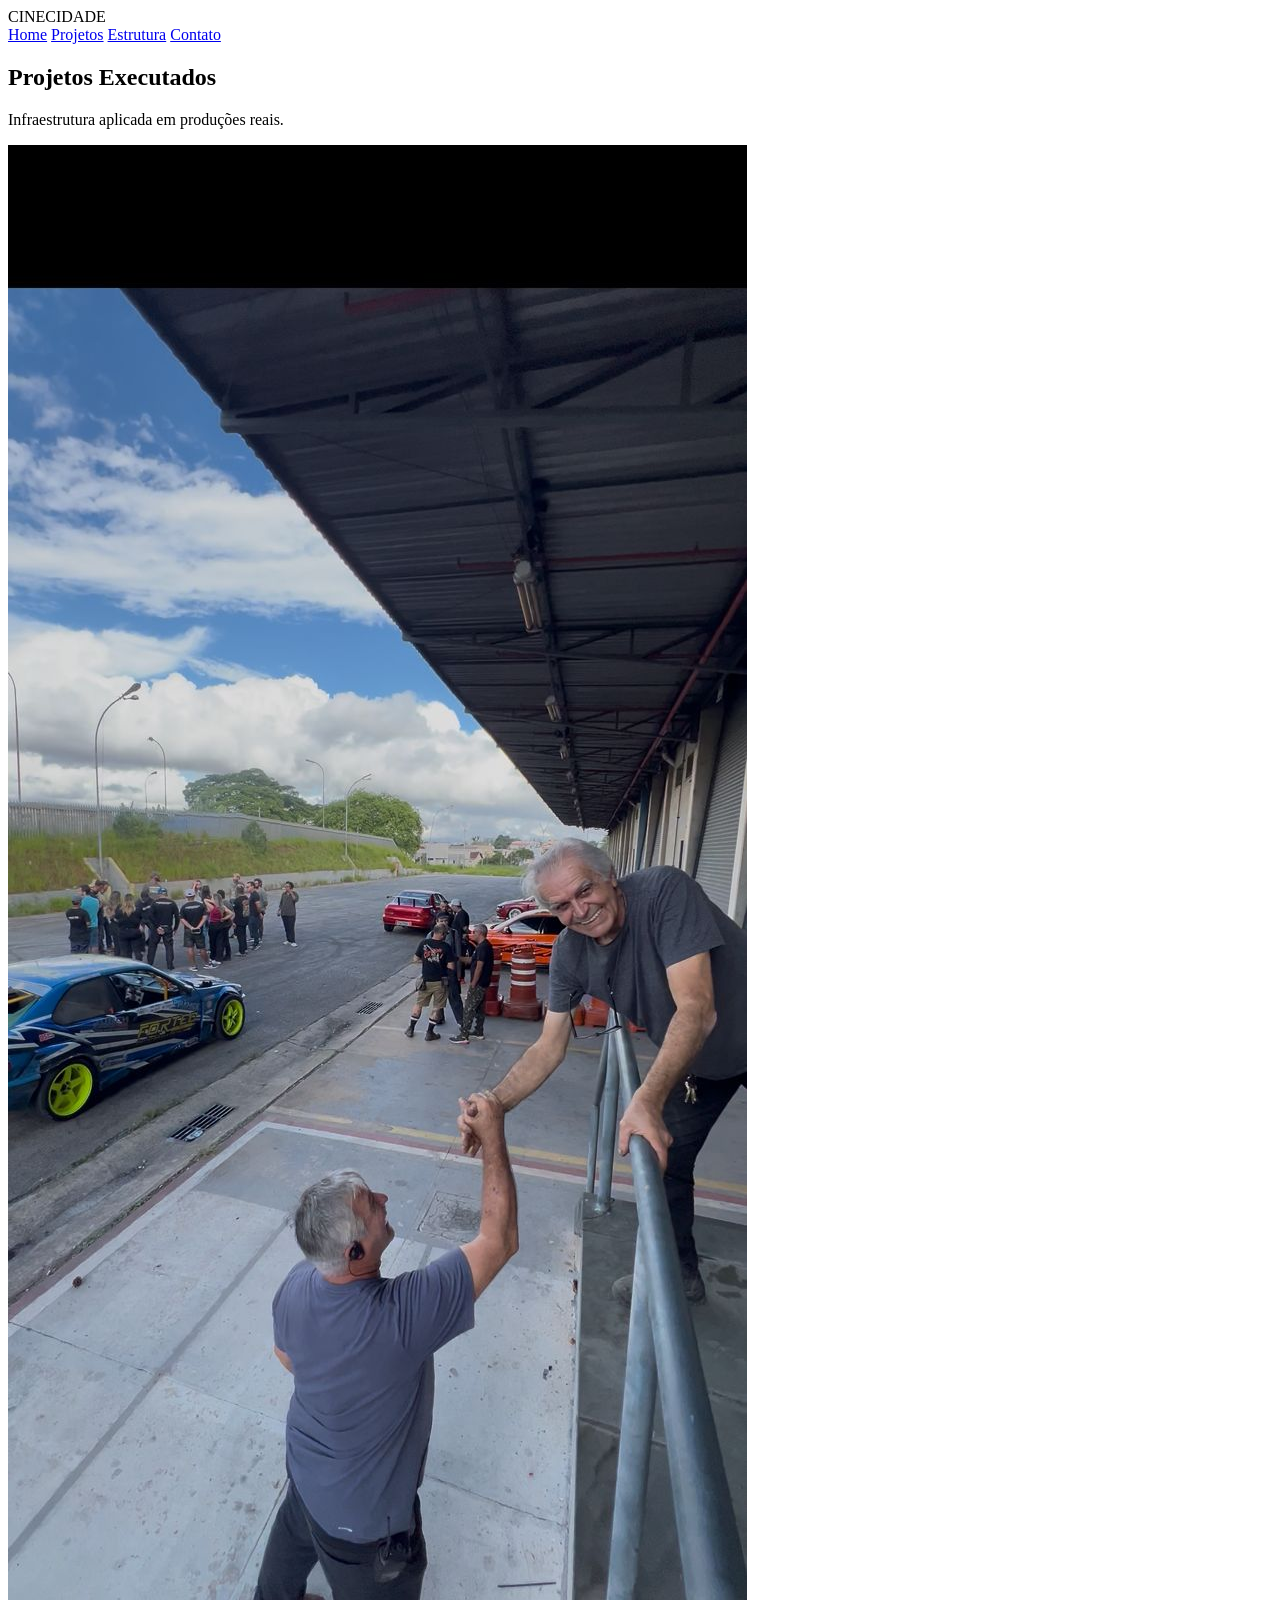
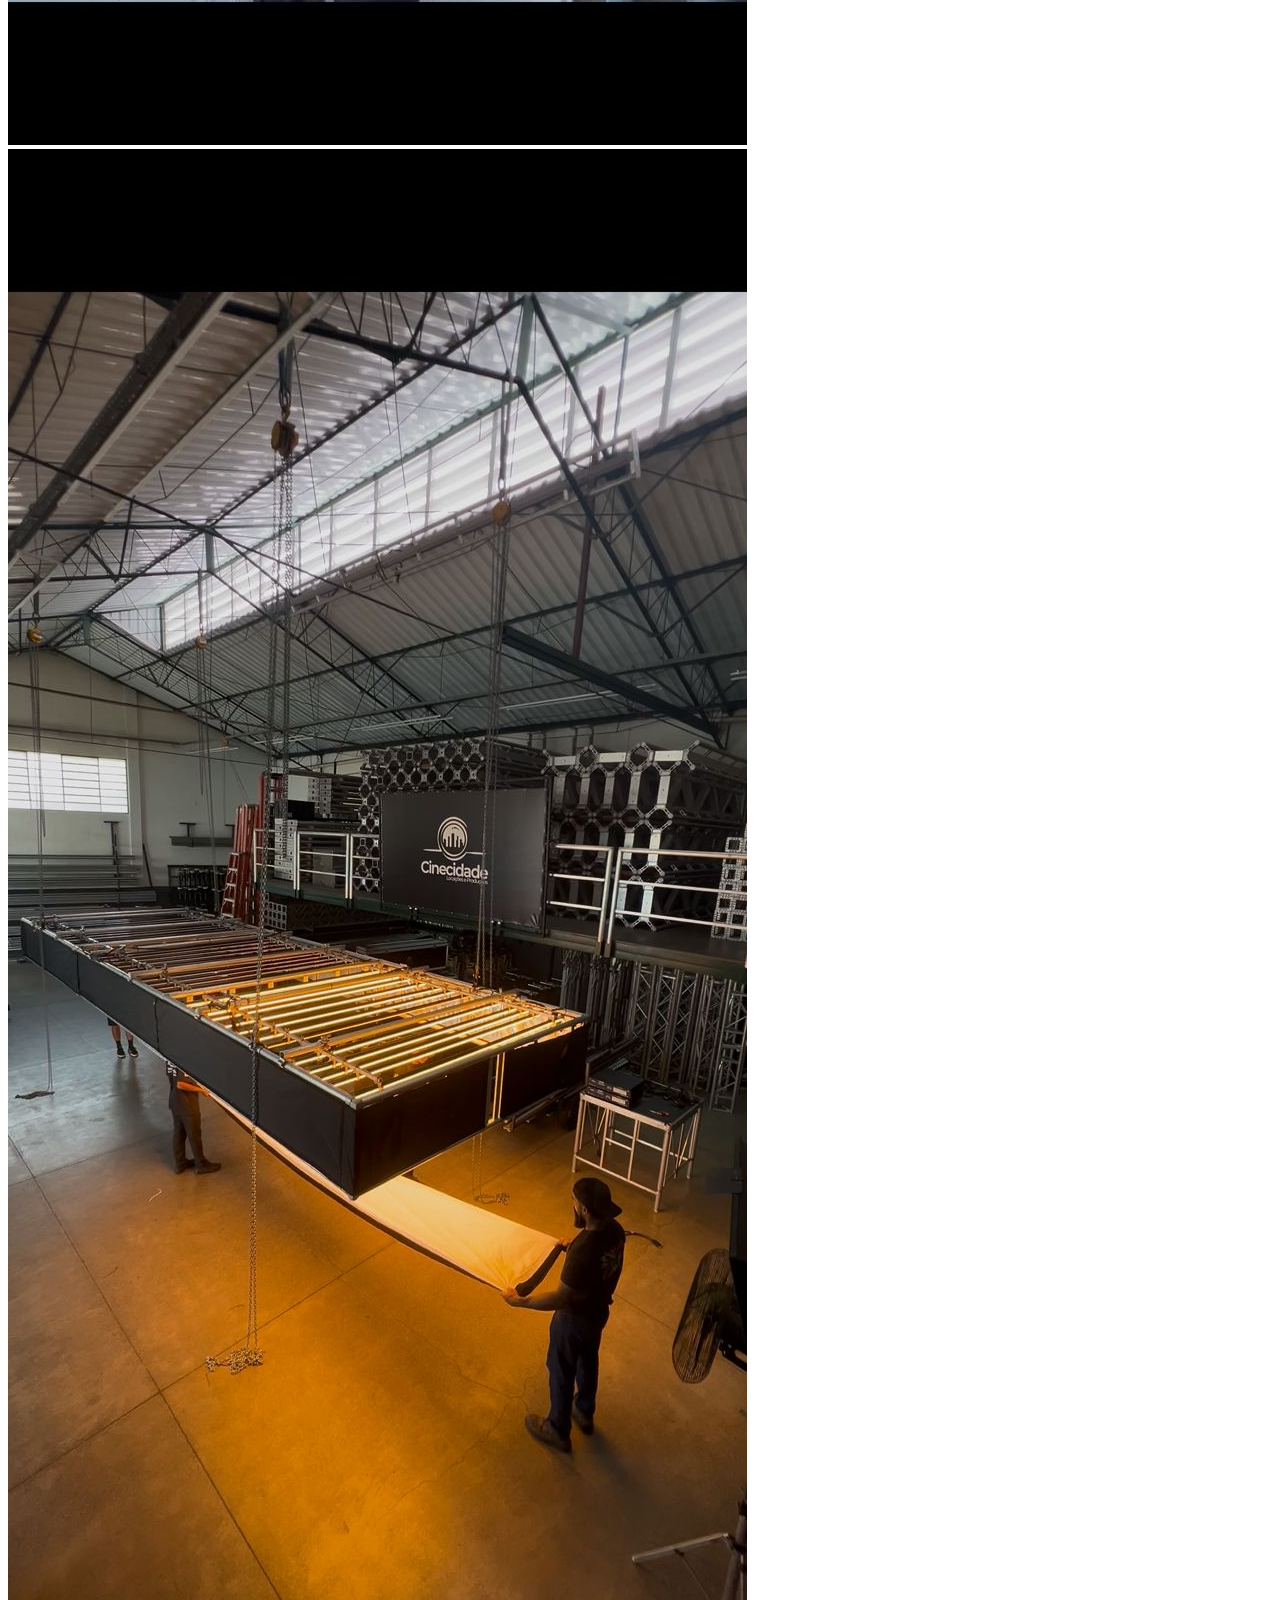
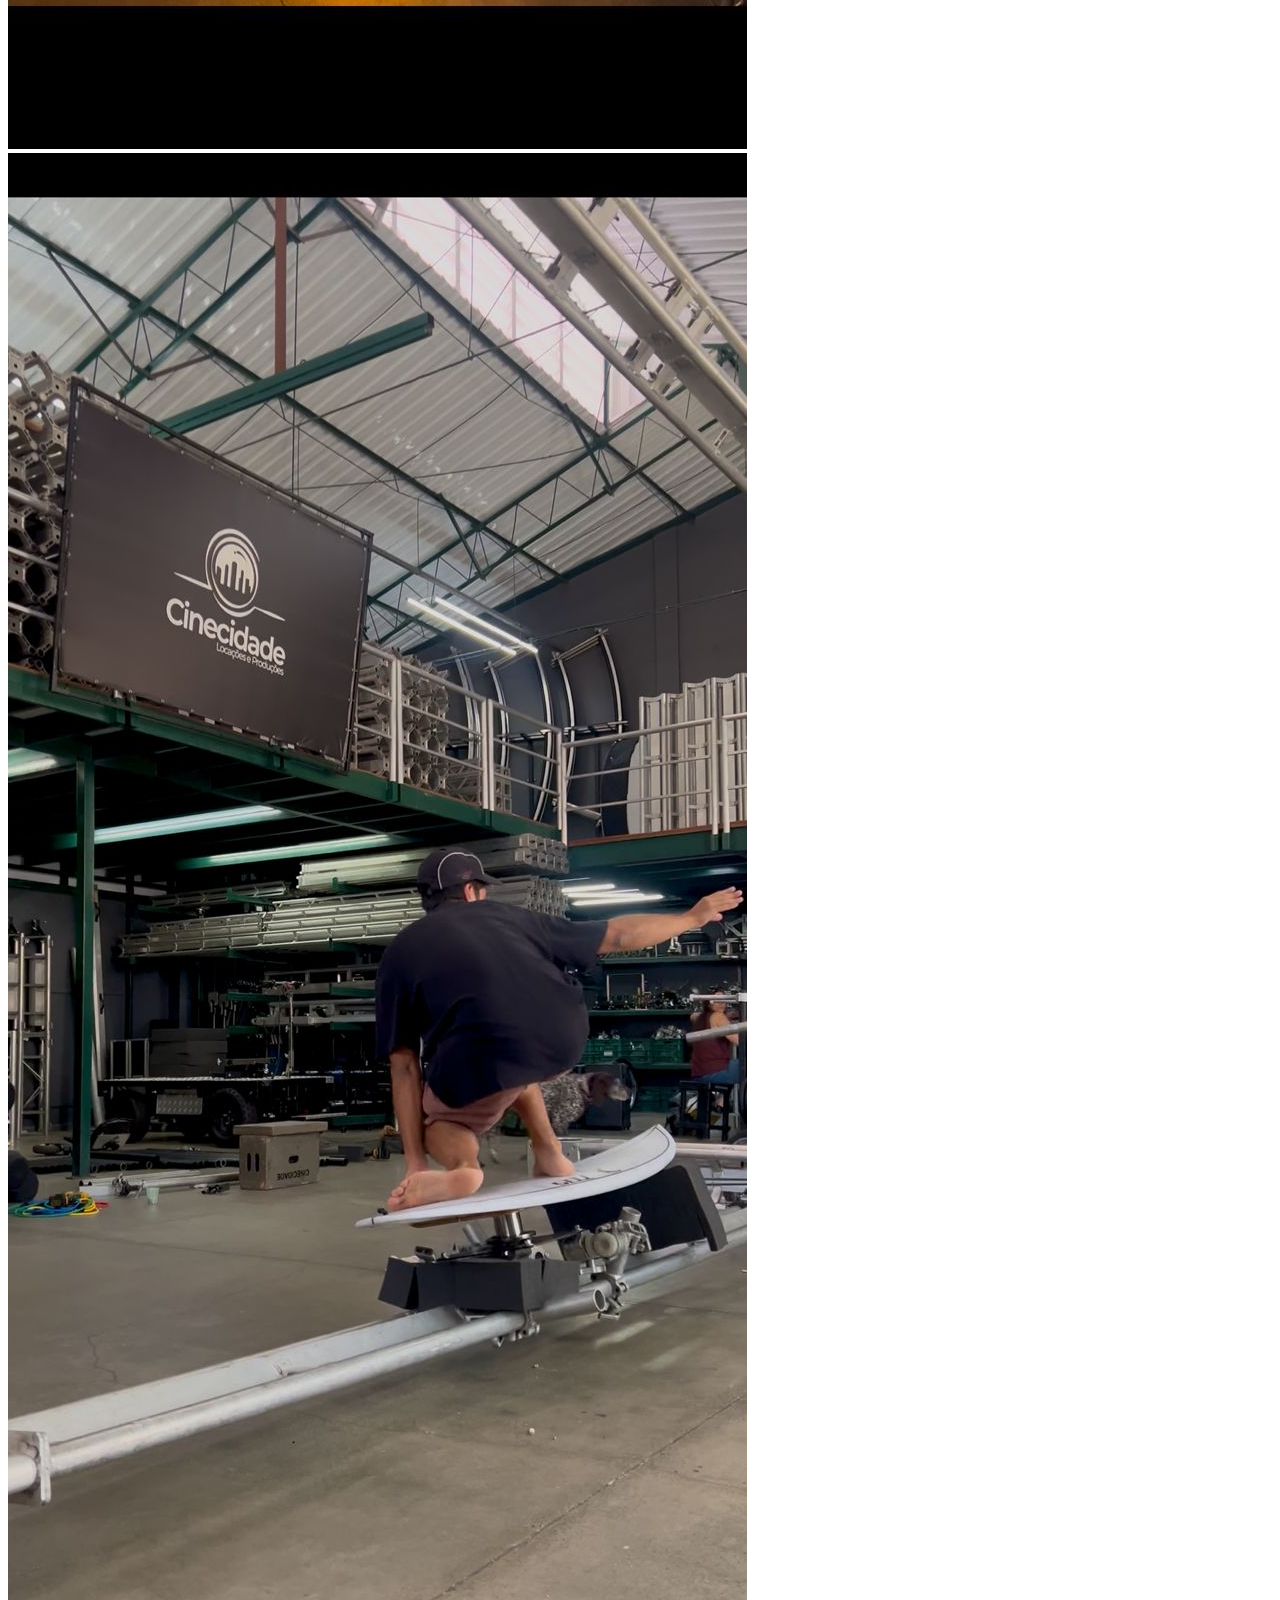
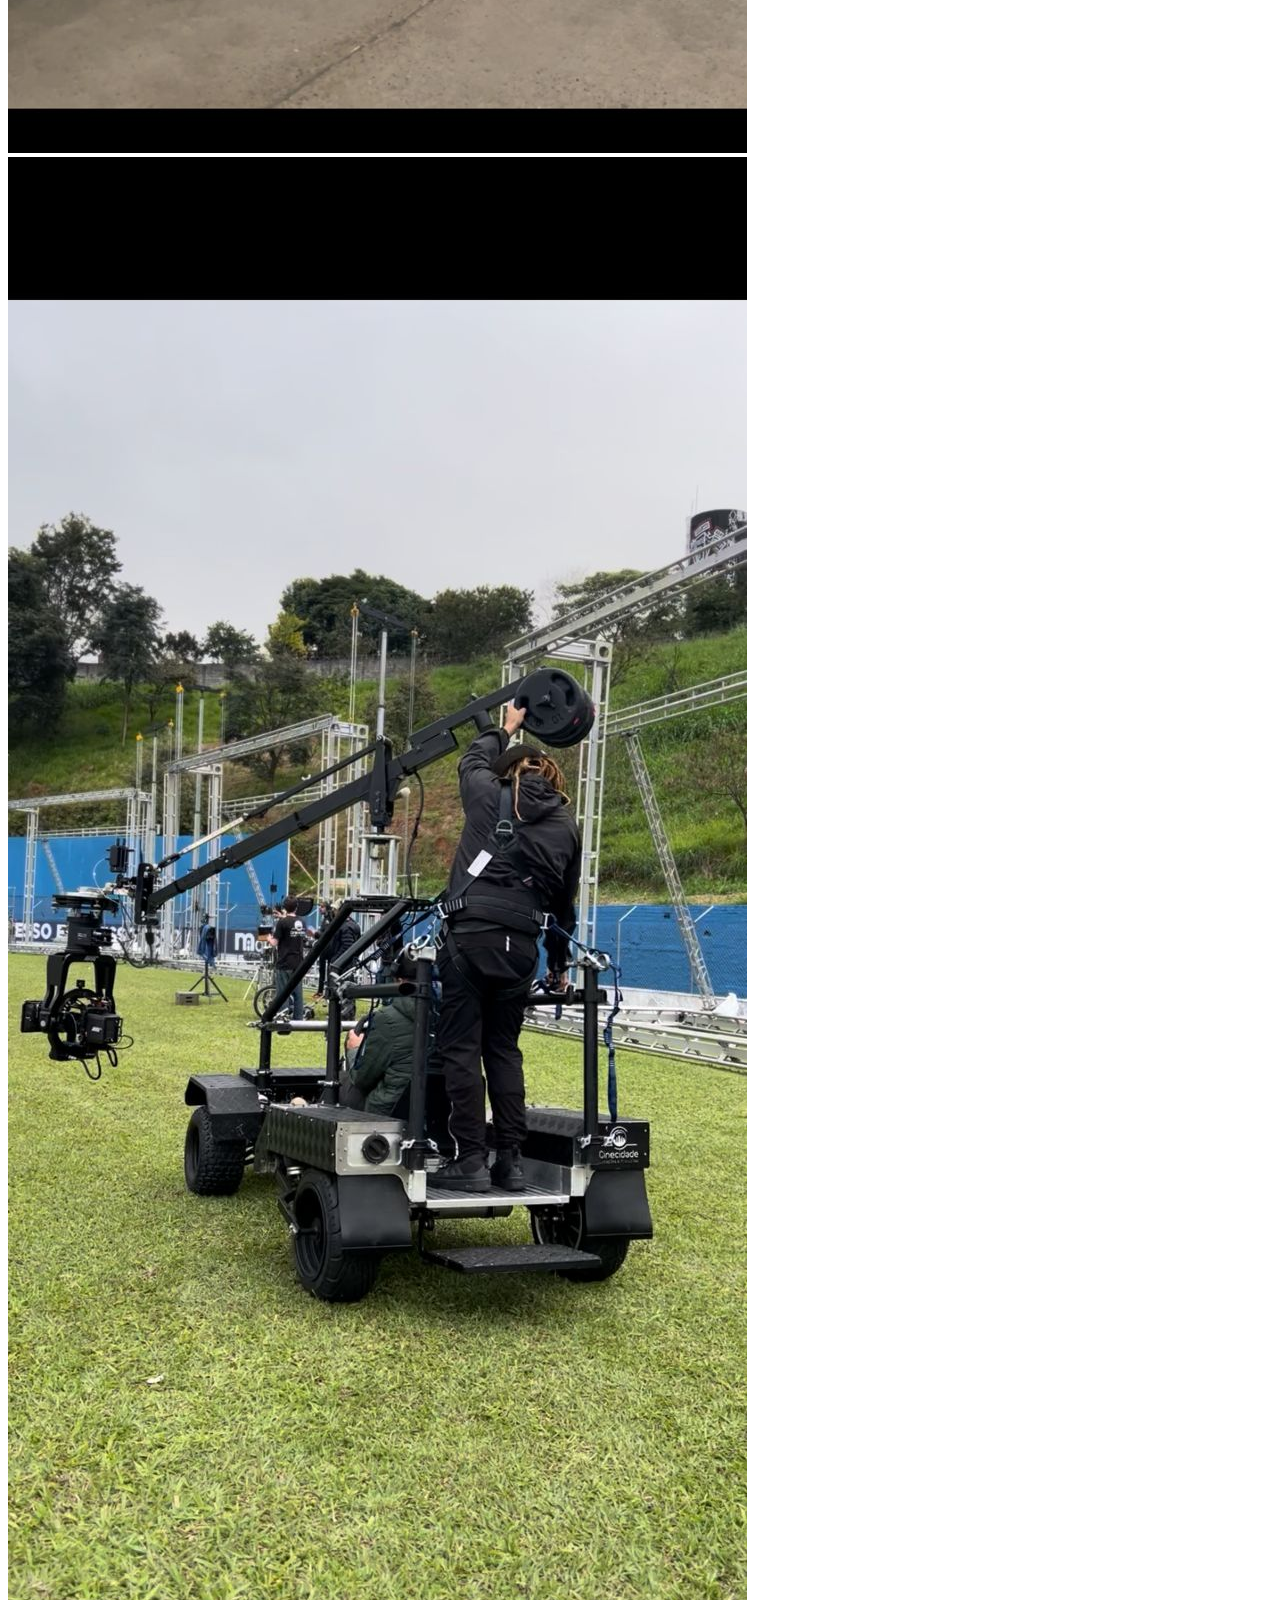
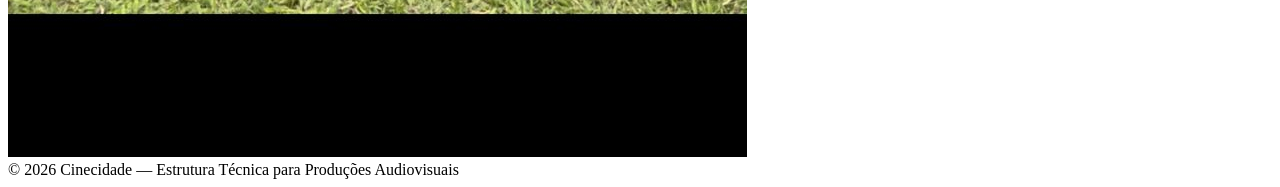
<file: index.html>
<!DOCTYPE html>
<html lang="pt-br">
<head>
<meta charset="UTF-8">
<meta name="viewport" content="width=device-width, initial-scale=1.0">
<title>Projetos — Cinecidade</title>

<link href="https://fonts.googleapis.com/css2?family=Manrope:wght@300;400;600;700&display=swap" rel="stylesheet">
<link rel="stylesheet" href="assets/css/main.css">
</head>

<body>

<header class="header">
    <div class="container header-inner">
        <div class="logo">CINECIDADE</div>
        <nav class="nav">
            <a href="index.html">Home</a>
            <a href="projetos.html">Projetos</a>
            <a href="#">Estrutura</a>
            <a href="index.html#contato">Contato</a>
        </nav>
    </div>
</header>

<section class="page-hero">
    <div class="container">
        <h1>Projetos Executados</h1>
        <p>Infraestrutura aplicada em produções reais.</p>
    </div>
</section>

<section class="portfolio-section">
    <div class="container">
        <div class="portfolio-grid">

            <div class="portfolio-item">
                <img src="assets/images/projeto-01.jpg" alt="">
            </div>

            <div class="portfolio-item">
                <img src="assets/images/projeto-02.jpg" alt="">
            </div>

            <div class="portfolio-item">
                <img src="assets/images/projeto-03.jpg" alt="">
            </div>

            <div class="portfolio-item">
                <img src="assets/images/projeto-04.jpg" alt="">
            </div>

        </div>
    </div>
</section>

<footer class="footer">
    <div class="container">
        © 2026 Cinecidade — Estrutura Técnica para Produções Audiovisuais
    </div>
</footer>

</body>
</html>
</file>
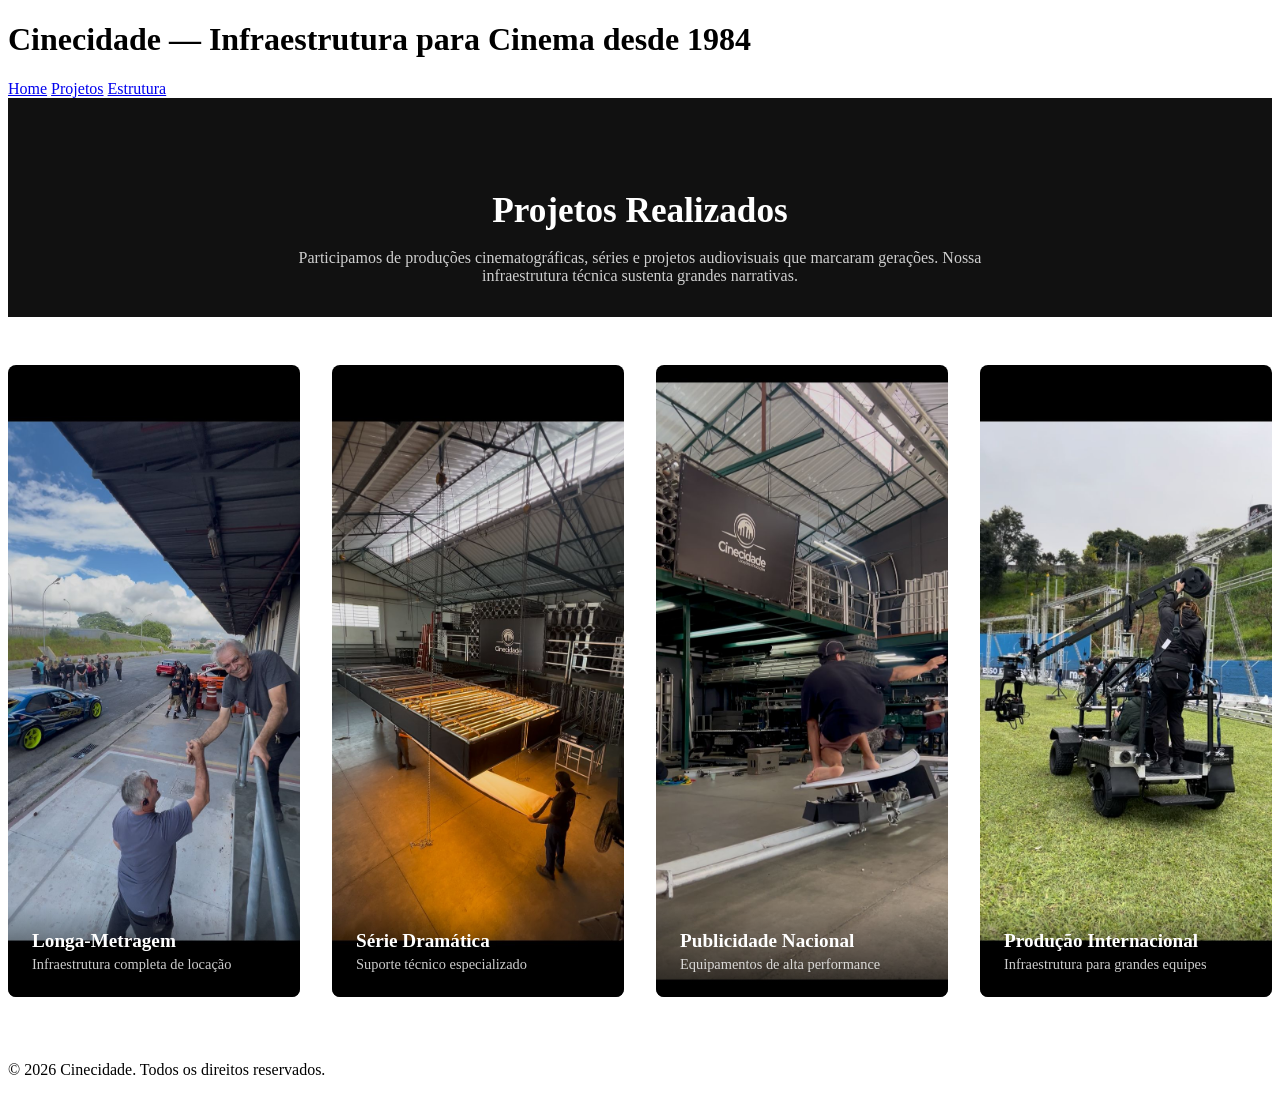
<file: projetos.html>
<!DOCTYPE HTML>
<html>
<head>
    <title>Projetos | Cinecidade</title>
    <meta charset="utf-8" />
    <meta name="viewport" content="width=device-width, initial-scale=1" />
    <link rel="stylesheet" href="assets/css/main.css" />
</head>
<body>

<header id="header">
    <div class="inner">
        <h1><strong>Cinecidade</strong> — Infraestrutura para Cinema desde 1984</h1>
        <nav>
            <a href="index.html">Home</a>
            <a href="projetos.html">Projetos</a>
            <a href="#">Estrutura</a>
        </nav>
    </div>
</header>

<section class="hero-projetos">
    <div class="inner">
        <h2>Projetos Realizados</h2>
        <p>
            Participamos de produções cinematográficas, séries e projetos audiovisuais 
            que marcaram gerações. Nossa infraestrutura técnica sustenta grandes narrativas.
        </p>
    </div>
</section>

<section class="galeria">
    <div class="inner">
        <div class="grid-projetos">
            
            <div class="card">
                <img src="assets/images/projeto-01.jpg" alt="Projeto 1">
                <div class="overlay">
                    <h3>Longa-Metragem</h3>
                    <p>Infraestrutura completa de locação</p>
                </div>
            </div>

            <div class="card">
                <img src="assets/images/projeto-02.jpg" alt="Projeto 2">
                <div class="overlay">
                    <h3>Série Dramática</h3>
                    <p>Suporte técnico especializado</p>
                </div>
            </div>

            <div class="card">
                <img src="assets/images/projeto-03.jpg" alt="Projeto 3">
                <div class="overlay">
                    <h3>Publicidade Nacional</h3>
                    <p>Equipamentos de alta performance</p>
                </div>
            </div>

            <div class="card">
                <img src="assets/images/projeto-04.jpg" alt="Projeto 4">
                <div class="overlay">
                    <h3>Produção Internacional</h3>
                    <p>Infraestrutura para grandes equipes</p>
                </div>
            </div>

        </div>
    </div>
</section>

<footer id="footer">
    <div class="inner">
        <p>&copy; 2026 Cinecidade. Todos os direitos reservados.</p>
    </div>
</footer>

</body>
</html>
</file>
<file: assets/css/main.css>
/* HERO PROJETOS */

.hero-projetos {
    padding: 4em 0 2em 0;
    background: #111;
    color: #fff;
    text-align: center;
}

.hero-projetos h2 {
    font-size: 2.2em;
    margin-bottom: 0.5em;
}

.hero-projetos p {
    max-width: 700px;
    margin: 0 auto;
    opacity: 0.8;
}

/* GALERIA */

.galeria {
    padding: 3em 0;
}

.grid-projetos {
    display: grid;
    grid-template-columns: repeat(auto-fit, minmax(280px, 1fr));
    gap: 2em;
}

.card {
    position: relative;
    overflow: hidden;
    border-radius: 8px;
}

.card img {
    width: 100%;
    display: block;
    transition: transform 0.4s ease;
}

.card:hover img {
    transform: scale(1.05);
}

.overlay {
    position: absolute;
    bottom: 0;
    width: 100%;
    padding: 1.5em;
    background: linear-gradient(to top, rgba(0,0,0,0.8), transparent);
    color: #fff;
}

.overlay h3 {
    margin: 0;
    font-size: 1.2em;
}

.overlay p {
    margin: 0.3em 0 0 0;
    font-size: 0.9em;
    opacity: 0.8;
}
</file>
